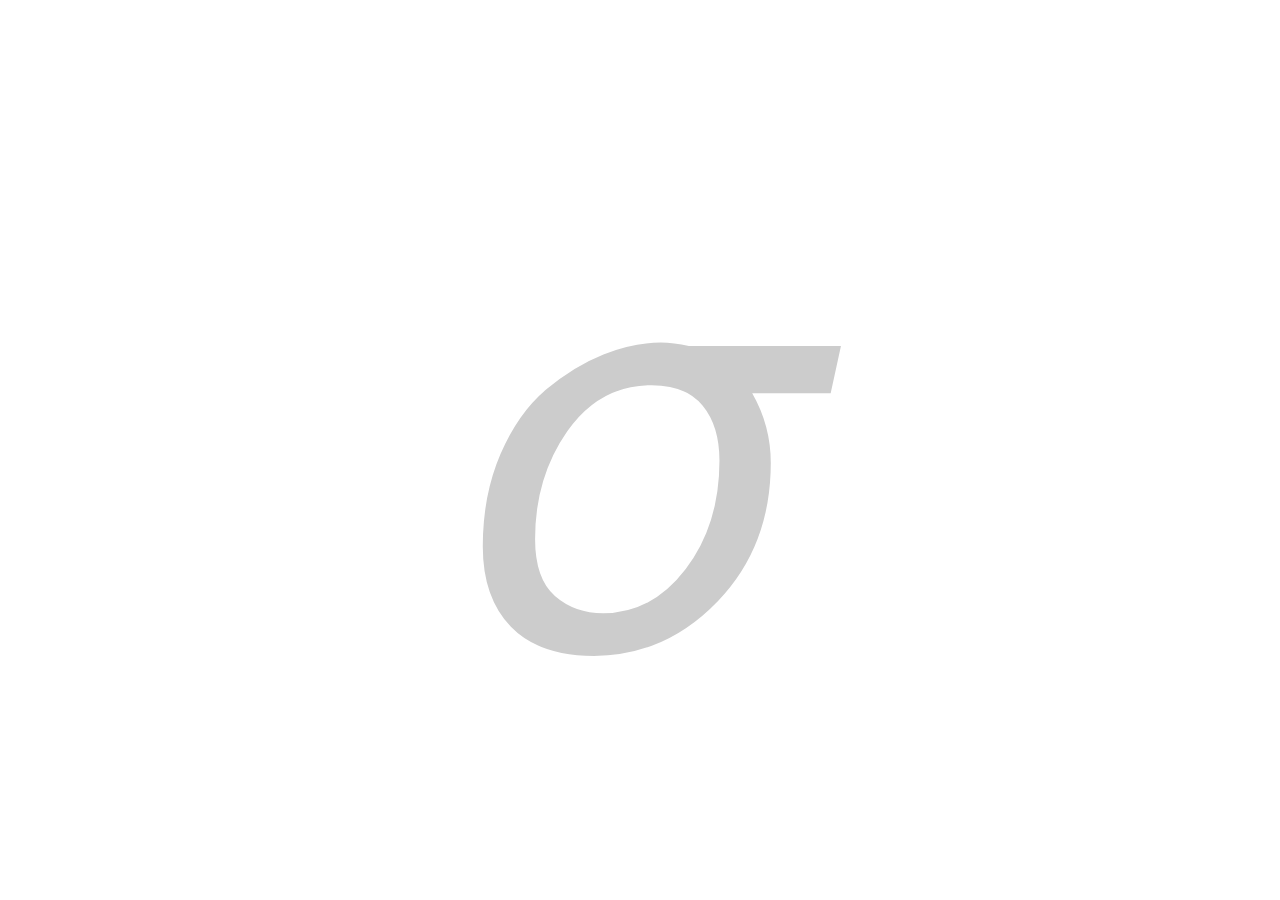
<file: index.html>
<html>
  <head>
    <title></title>
    <meta content="">
    <style>




.center {

height: 200px;
width: 400px;

border: 1px solid black;

position: fixed;
top: 50%;
left: 50%;
margin-top: -100px;
margin-left: -200px;

text-align: justify;
text-justify: auto;
verticl-align




}
.center p{

margin:0;
position: middle;

border: 1px solid green;
text-align: center;
vertical-align: middle;
line-height:100%;




}

.container{
height:100%;
width:100%;
display:flex;
position: fixed;
align-items: center;
justify-content: center;



}

.text{

font-size: 36em;
opacity: 1;

    -webkit-animation: fadein 5s; /* Safari, Chrome and Opera > 12.1 */
       -moz-animation: fadein 5s; /* Firefox < 16 */
        -ms-animation: fadein 5s; /* Internet Explorer */
         -o-animation: fadein 5s; /* Opera < 12.1 */
            animation: fadein 5s;



            -webkit-animation: pulsate 6s ease-out;
            -webkit-animation-iteration-count: infinite;
            opacity: 0.20;

}


.pulsate {
    -webkit-animation: pulsate 3s ease-out;
    -webkit-animation-iteration-count: infinite;
    opacity: 0.15;
}
@-webkit-keyframes pulsate {
    0% {
        opacity: 0.03;
    }
    50% {
        opacity: .15;
    }
    100% {
        opacity: 0.03;
    }
}



@keyframes fadein {
    from { opacity: 0; }
    to   { opacity: .15; }
}

/* Firefox < 16 */
@-moz-keyframes fadein {
    from { opacity: 0; }
    to   { opacity: .15; }
}

/* Safari, Chrome and Opera > 12.1 */
@-webkit-keyframes fadein {
    from { opacity: 0; }
    to   { opacity: .15; }
}

/* Internet Explorer */
@-ms-keyframes fadein {
    from { opacity: 0; }
    to   { opacity: .15; }
}

    </style>
  </head>
  <body>

<div class="container">
<div class="text">&#120590</div>
</div>

  </body>
</html>
</file>
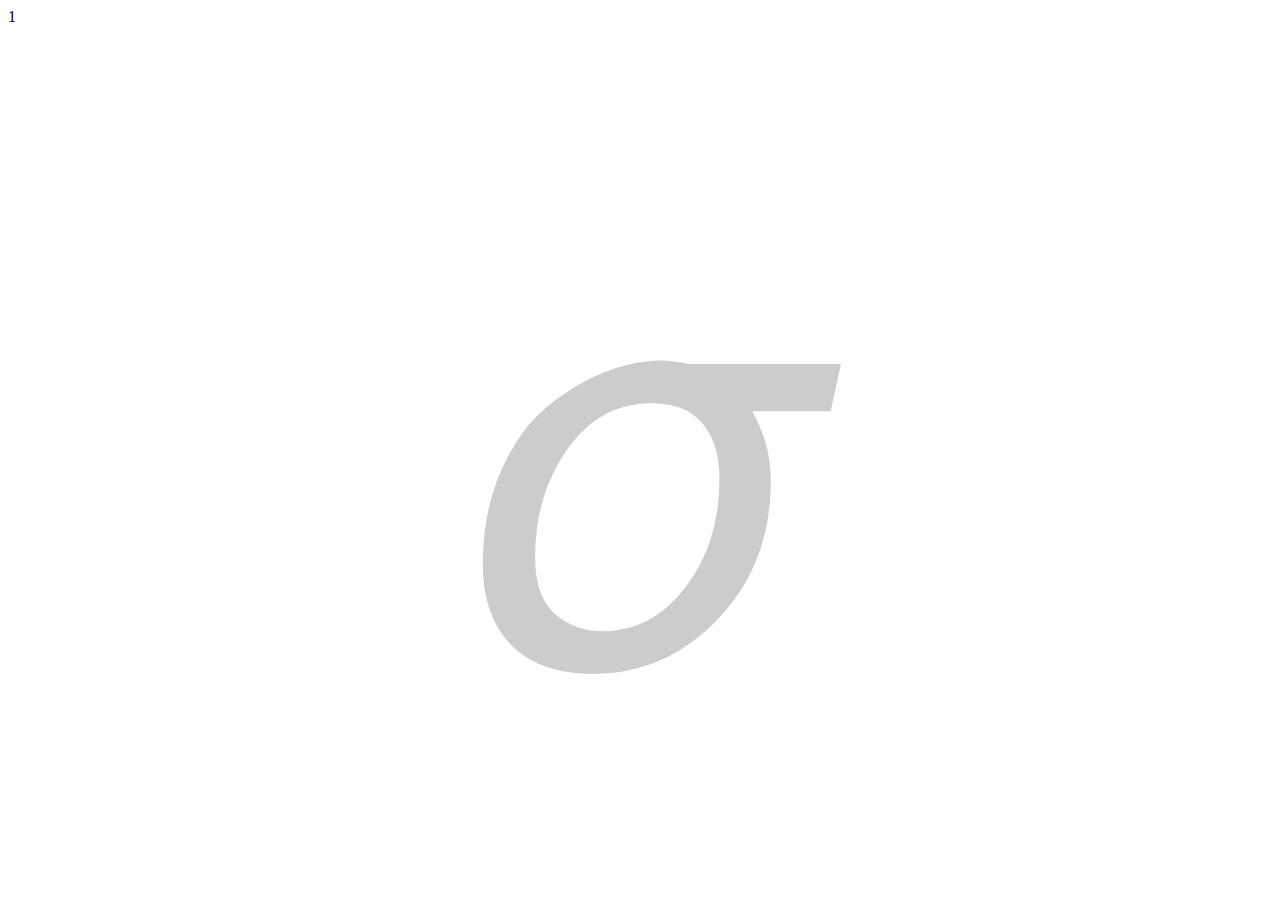
<file: index2.html>
<html>
  <head>
    <title></title>
    <meta content="">
    <style>




.center {

height: 200px;
width: 400px;

border: 1px solid black;

position: fixed;
top: 50%;
left: 50%;
margin-top: -100px;
margin-left: -200px;

text-align: justify;
text-justify: auto;
verticl-align




}
.center p{

margin:0;
position: middle;

border: 1px solid green;
text-align: center;
vertical-align: middle;
line-height:100%;




}

div.container{
height:100%;
width:100%;
display:flex;
position: fixed;
align-items: center;
justify-content: center;



}

.text{

font-size: 36em;
opacity: 1;

    -webkit-animation: fadein 5.10s; /* Safari, Chrome and Opera > 12.1 */
       -moz-animation: fadein 5.1s; /* Firefox < 16 */
        -ms-animation: fadein 5.1s; /* Internet Explorer */
         -o-animation: fadein 5.1s; /* Opera < 12.1 */
            animation: fadein 5.1s;



            -webkit-animation: pulsate 6s ease-out;
            -webkit-animation-iteration-count: infinite;
            opacity: 0.20;

}


.pulsate {
    -webkit-animation: pulsate 3s ease-out;
    -webkit-animation-iteration-count: infinite;
    opacity: 0.15;
}
@-webkit-keyframes pulsate {
    0% {
        opacity: 0.03;
    }
    50% {
        opacity: .15;
    }
    100% {
        opacity: 0.03;
    }
}



@keyframes fadein {
    from { opacity: 0; }
    to   { opacity: .15; }
}

/* Firefox < 16 */
@-moz-keyframes fadein {
    from { opacity: 0; }
    to   { opacity: .15; }
}

/* Safari, Chrome and Opera > 12.1 */
@-webkit-keyframes fadein {
    from { opacity: 0; }
    to   { opacity: .15; }
}

/* Internet Explorer */
@-ms-keyframes fadein {
    from { opacity: 0; }
    to   { opacity: .15; }
}

div.numeric {
  position: absolute; /* Reposition logo from the natural layout */
  left: : 0px;
  top: 0px;
  width: 300px;
  height: 200px;
  z-index: 2;
  border-style: solid;
  border: 1px solid black;
}

    </style>
  </head>
  <body>
<div clas ="numeric">1</div>
<div class="container">
<div class="text">&#120590;</div>

</div>

  </body>
</html>
</file>
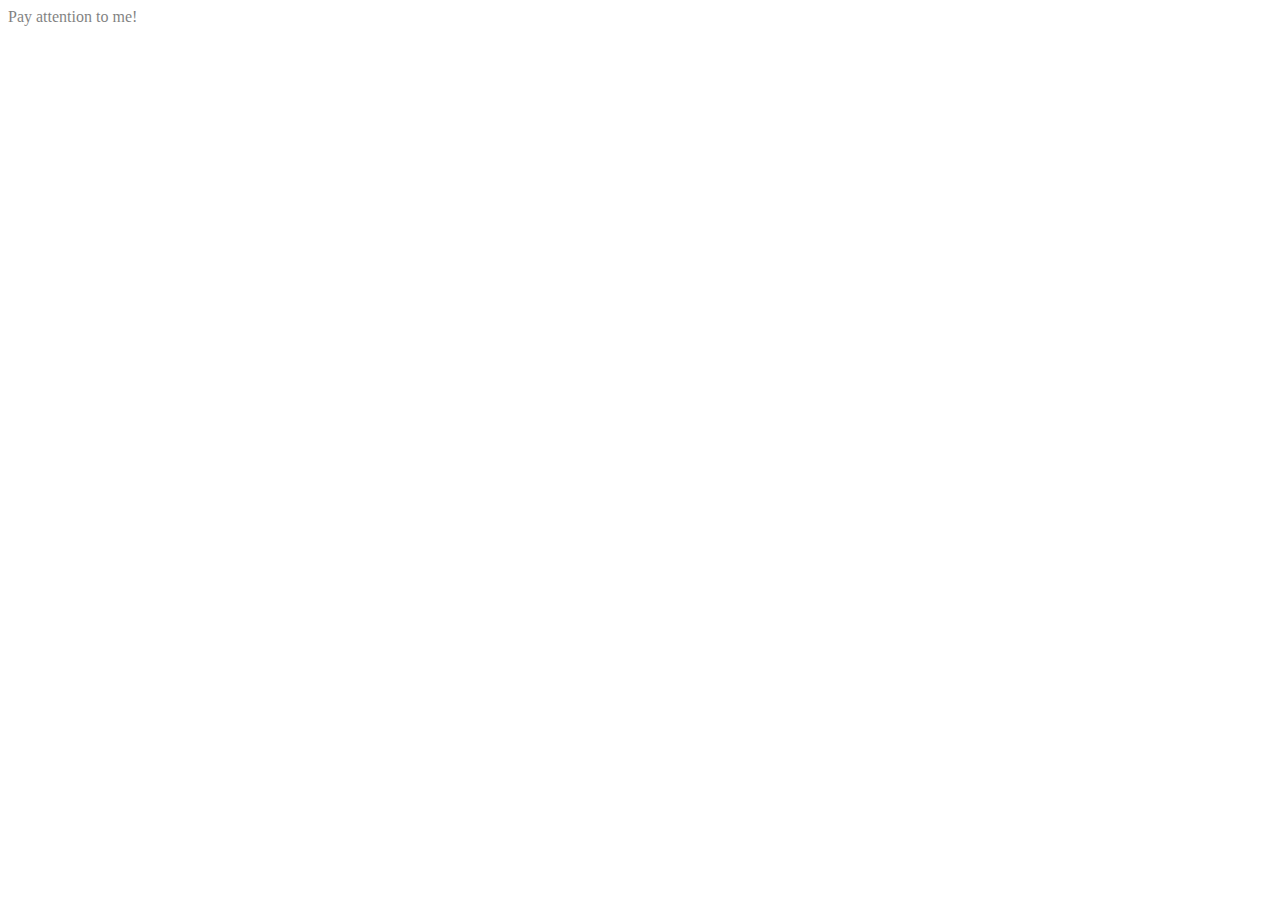
<file: puls.html>
<html>
  <head>
    <title></title>
    <meta content="">

    <style>

    .pulsate {
        -webkit-animation: pulsate 3s ease-out;
        -webkit-animation-iteration-count: infinite;
        opacity: 0.5;
    }
    @-webkit-keyframes pulsate {
        0% {
            opacity: 0.5;
        }
        50% {
            opacity: 1.0;
        }
        100% {
            opacity: 0.5;
        }
    }

    </style>
  </head>
  <body>

    <p class="pulsate">Pay attention to me!</p>


  </body>
</html>
</file>
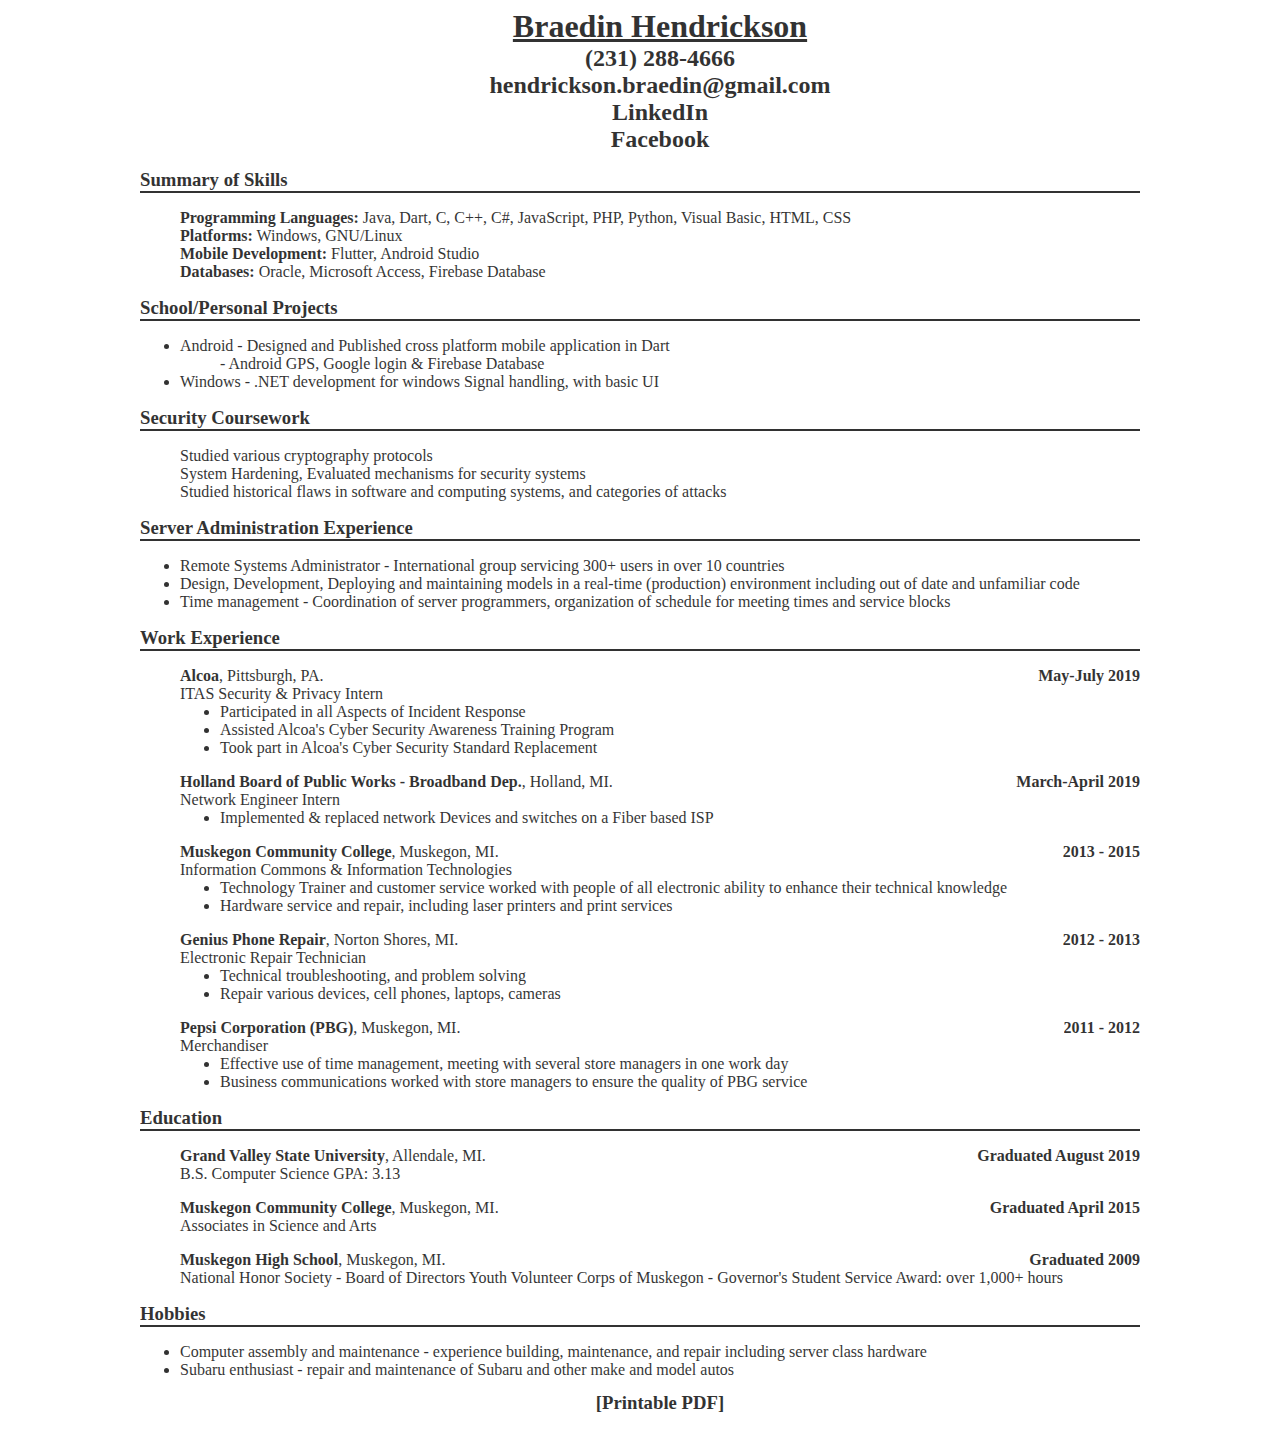
<file: resume.html>
<html>
  <head>
    <title></title>
    <meta content="">
  <style>

  .outer-div {
    width: 100%; 
    justify-content: center;

  }

  .box{
    width: 96%;
    max-width: 1000px;
    justify-content: center;
    margin: 0 auto;
    margin-bottom: 30px; 

    font-family: Cambria, Georgia, serif;


    opacity: .8;

    -webkit-animation: fadein 5s; /* Safari, Chrome and Opera > 12.1 */
       -moz-animation: fadein 5s; /* Firefox < 16 */
        -ms-animation: fadein 5s; /* Internet Explorer */
         -o-animation: fadein 5s; /* Opera < 12.1 */
            animation: fadein 5s;
  }

@keyframes fadein {
    from { opacity: 0; }
    to   { opacity: .8; }
}

/* Firefox < 16 */
@-moz-keyframes fadein {
    from { opacity: 0; }
    to   { opacity: .8; }
}

/* Safari, Chrome and Opera > 12.1 */
@-webkit-keyframes fadein {
    from { opacity: 0; }
    to   { opacity: .8; }
}

/* Internet Explorer */
@-ms-keyframes fadein {
    from { opacity: 0; }
    to   { opacity: .8; }
}

/* unvisited link */
a:link {
  color: black;
  text-decoration: none;
}

/* visited link */
a:visited {
  color: black;
  text-decoration: none;
}

/* mouse over link */
a:hover {
  color: blue;
  text-decoration: underline;
}

/* selected link */
a:active {
  color: black;
  text-decoration: none;
}

  hr {
    display: block;
    border: solid black;
    margin-before: 0.5em;
    margin-after: 0.5em;
    margen-start: auto;
    margen-end: auto;
    overflow: hidden;
    background-color:#666;
    border-width: 0.5px; 
    margin-top: 0em;
  }
h1 {
  display: block;
  margin-top: 0em;
  margin-bottom: 0em;
  margin-left: 0;
  margin-right: 0;
  font-weight: bold;
  text-decoration: underline;
}
h2 {
  display: block;
  margin-top: 0em;
  margin-bottom: 0em;
  margin-left: 0;
  margin-right: 0;
  font-weight: bold;
}
h3 {
  display: block;
  margin-top: 0.67em;
  margin-bottom: 0em;
  margin-left: 0;
  margin-right: 0;
  font-weight: bold;
}
  </style>
  </head>
  <body>
<div class="outer-div">
<div class="box">



<ul style="list-style-type:none;">
  <li><h1 align="center">Braedin Hendrickson</h1></li>  
  <li><h2 align="center"><a href="tel:231-288-4666">(231) 288-4666</a></h2></li> 
  <li><h2 align="center"><a href="mailto:hendrickson.braedin@gmail.com">hendrickson.braedin@gmail.com</a></h2></li> 
  <li><h2 align="center"><a href="https://www.linkedin.com/in/hendrickson90/">LinkedIn</a></h2><li>
  <li><h2 align="center"><a href="https://www.facebook.com/braedin.hendrickson.3">Facebook</a></h2></li>
</ul>


<h3>Summary of Skills</h3>
<hr>


<ul style="list-style-type:none;">
  <li><b>Programming Languages:</b> Java, Dart, C, C++, C#, JavaScript, PHP, Python, Visual Basic, HTML, CSS</li> 
  <li><b>Platforms:</b> Windows, GNU/Linux</li> 
  <li><b>Mobile Development:</b> Flutter, Android Studio</li> 
  <li><b>Databases:</b> Oracle, Microsoft Access, Firebase Database</li>
</ul>

<h3>School/Personal Projects</h3>
<hr>

<ul style="list-style-type:disc;">
  <li>Android - Designed and Published cross platform mobile application in Dart</li>
    <ul style="list-style-type:none;">
      <li>- Android GPS, Google login & Firebase Database</li>
    </ul>
  <li>Windows - .NET development for windows Signal handling, with basic UI</li>
</ul>

<h3>Security Coursework</h3>
<hr>

<ul style="list-style-type:none;">
  <li>Studied various cryptography protocols</li>
  <li>System Hardening, Evaluated mechanisms for security systems</li>
  <li>Studied historical flaws in software and computing systems, and categories of attacks</li>
</ul>

<h3>Server Administration Experience</h3>
<hr>

<ul style="list-style-type:disc;">
  <li>Remote Systems Administrator - International group servicing 300+ users in over 10 countries</li>
  <li>Design, Development, Deploying and maintaining models in a real-time (production) environment including out of date and unfamiliar code</li>
  <li>Time management - Coordination of server programmers, organization of schedule for meeting times and service blocks</li>
</ul>

<h3>Work Experience</h3>
<hr>

<p>
<ul style="list-style-type:none;">
  </li><b>Alcoa</b>, Pittsburgh, PA.<span style="float: right;"><b>May-July 2019</b></span></li>

  <li>ITAS Security & Privacy Intern</li>
    <ul style="list-style-type:disc;">
      <li>Participated in all Aspects of Incident Response</li>
      <li>Assisted Alcoa<span>&#39</span>s Cyber Security Awareness Training Program</li>
      <li>Took part in Alcoa<span>&#39</span>s Cyber Security Standard Replacement</li>
    </ul>
</ul>
</p>

<p>
<ul style="list-style-type:none;">
  </li><b>Holland Board of Public Works - Broadband Dep.</b>, Holland, MI.<object align="right"><b>March-April 2019</b></object></li>
  <li>Network Engineer Intern</li>
    <ul style="list-style-type:disc;">
      <li>Implemented & replaced network Devices and switches on a Fiber based ISP</li>
    </ul>
</ul>
</p>

<p>
<ul style="list-style-type:none;">
  <li><b>Muskegon Community College</b>, Muskegon, MI.<object align="right"><b>2013 - 2015</b></object></li>       
  <li>Information Commons & Information Technologies</li>
    <ul style="list-style-type:disc;">
      <li>Technology Trainer and customer service worked with people of all electronic ability to enhance their technical knowledge</li>
      <li>Hardware service and repair, including laser printers and print services</li>
    </ul>
</ul>
<p>

<p>
<ul style="list-style-type:none;">
  <li><b>Genius Phone Repair</b>, Norton Shores, MI.<object align="right"><b>2012 - 2013</b></object></li>
  <li>Electronic Repair Technician</li>
    <ul style="list-style-type:disc;">                             
      <li>Technical troubleshooting, and problem solving</li>
      <li>Repair various devices, cell phones, laptops, cameras</li>
    </ul>
</ul>
</p>

<p>
<ul style="list-style-type:none; ">
  <li><b>Pepsi Corporation (PBG)</b>, Muskegon, MI.<object align="right"><b>2011 - 2012</b></object><li>
  <li>Merchandiser</li>                                                 
    <ul style="list-style-type:disc;"> 
      <li>Effective use of time management, meeting with several store managers in one work day</li> 
      <li>Business communications worked with store managers to ensure the quality of PBG service</li>
    </ul>
</ul>
</p>
    
                     
<h3>Education</h3> 
<hr>
<p>
  <ul style="list-style-type:none;">
    <li><b>Grand Valley State University</b>, Allendale, MI.<object align="right"><b>Graduated August 2019</b></object></li>
    <li>B.S. Computer Science    GPA: 3.13</li>
  </ul>
</p>


<p>
<ul style="list-style-type:none;">
  <li><b>Muskegon Community College</b>, Muskegon, MI.<object align="right"><b>Graduated April 2015</b></object></li>
  <li>Associates in Science and Arts</li>
</ul>
</p>
 

<p>
<ul style="list-style-type:none;">
  <li><b>Muskegon High School</b>, Muskegon, MI.<object align="right"><b>Graduated 2009</b></object></li> 
  <li>National Honor Society - Board of Directors Youth Volunteer Corps of Muskegon - Governor&apos;s Student Service Award: over 1,000+ hours</li>
</ul>
</p>


<h3>Hobbies</h3> 
<hr>

<ul style="list-style-type:disc;">
  <li>Computer assembly and maintenance - experience building, maintenance, and repair including server class hardware</li>
  <li>Subaru enthusiast - repair and maintenance of Subaru and other make and model autos</li>
</ui>

<h3 align="center"><a href="braedin_hendrickson_resume.pdf">[Printable PDF]</a></h3>
</div>
</div>


  </body>
</html>
</file>
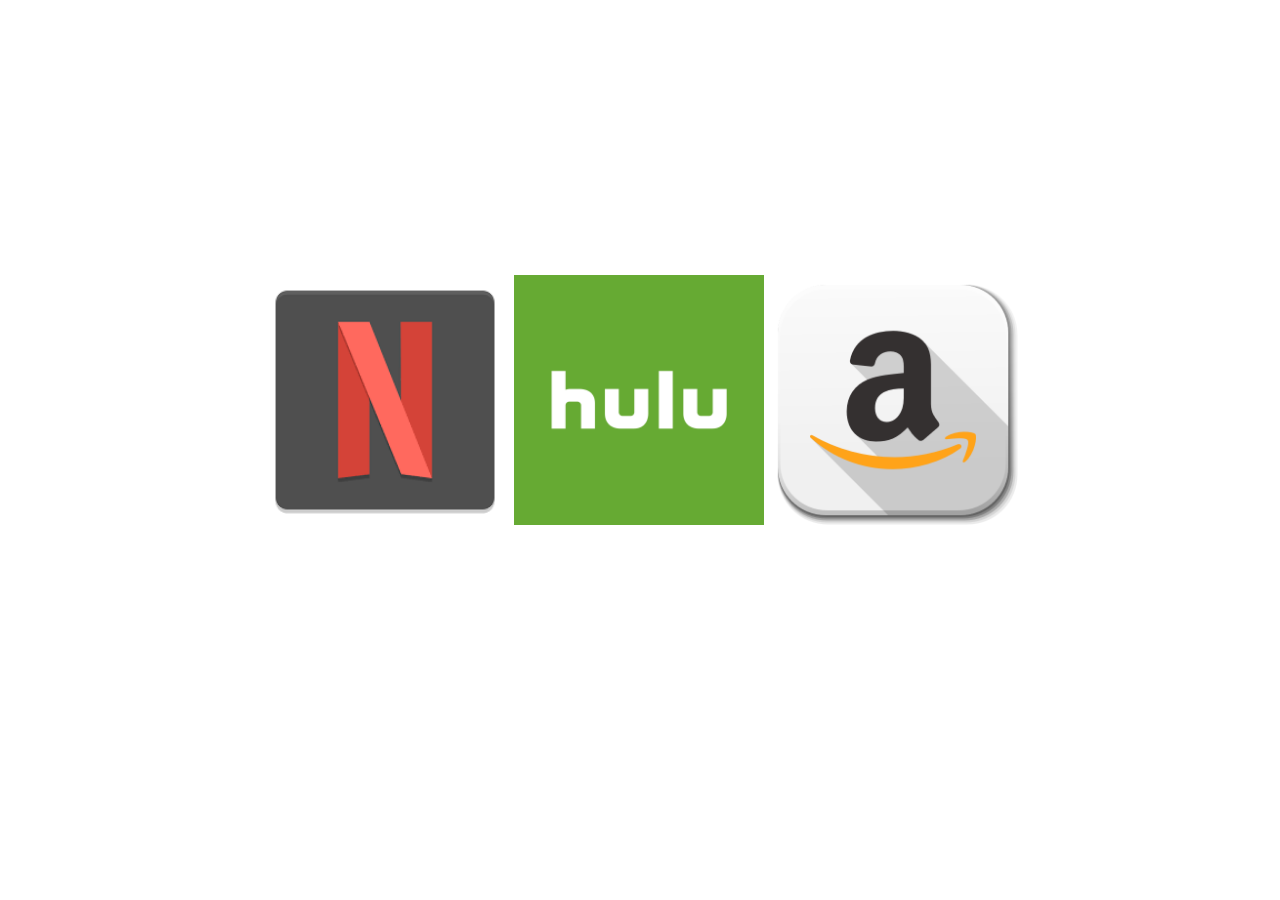
<file: links/links.html>
<html>
  <head>
    <title></title>
    <meta content="">
  <style>

  .outer-div {
    width: 100%; 
    height: 100%
    justify-content: center;
    vertical-align: middle;
    opacity: 1;
    color: lightblue;
    
   
    
  }

  .box{

      width: 760px;
      height: 250px;
  

    justify-content: center;


    position: absolute;
  top: 50%;
  left: 50%;

    margin: 0 auto;
    margin-left: -380px;
    margin-top: -175px; 

    font-family: Cambria, Georgia, serif;


    opacity: 1;

    -webkit-animation: fadein 5s; /* Safari, Chrome and Opera > 12.1 */
       -moz-animation: fadein 5s; /* Firefox < 16 */
        -ms-animation: fadein 5s; /* Internet Explorer */
         -o-animation: fadein 5s; /* Opera < 12.1 */
            animation: fadein 5s;
  }

@keyframes fadein {
    from { opacity: 0; }
    to   { opacity: 1; }
}

/* Firefox < 16 */
@-moz-keyframes fadein {
    from { opacity: 0; }
    to   { opacity: 1; }
}

/* Safari, Chrome and Opera > 12.1 */
@-webkit-keyframes fadein {
    from { opacity: 0; }
    to   { opacity: 1; }
}

/* Internet Explorer */
@-ms-keyframes fadein {
    from { opacity: 0; }
    to   { opacity: 1; }
}

/* unvisited link */
a:link {
  color: black;
  text-decoration: none;
}

/* visited link */
a:visited {
  color: black;
  text-decoration: none;
}

/* mouse over link */
a:hover {
  color: blue;
  text-decoration: underline;
}

/* selected link */
a:active {
  color: black;
  text-decoration: none;
}

img{

  width: 250px;
  height: 250px;
}


  </style>
  </head>
  <body>
<div class="outer-div">
<div class="box">


<a href="https://netflix.com"><img id="img" src="src/netflix.png" title="Netflix" alt="Netflix"></a>
<a href="https://hulu.com"><img src="src/hulu.jpg" title="Hulu" alt="Hulu"></a> 
<a href="https://www.primevideo.com/"><img src="src/amazon.png" title="Amazon" alt="Amazon"></a>



</div>
</div>


  </body>
</html>
</file>
